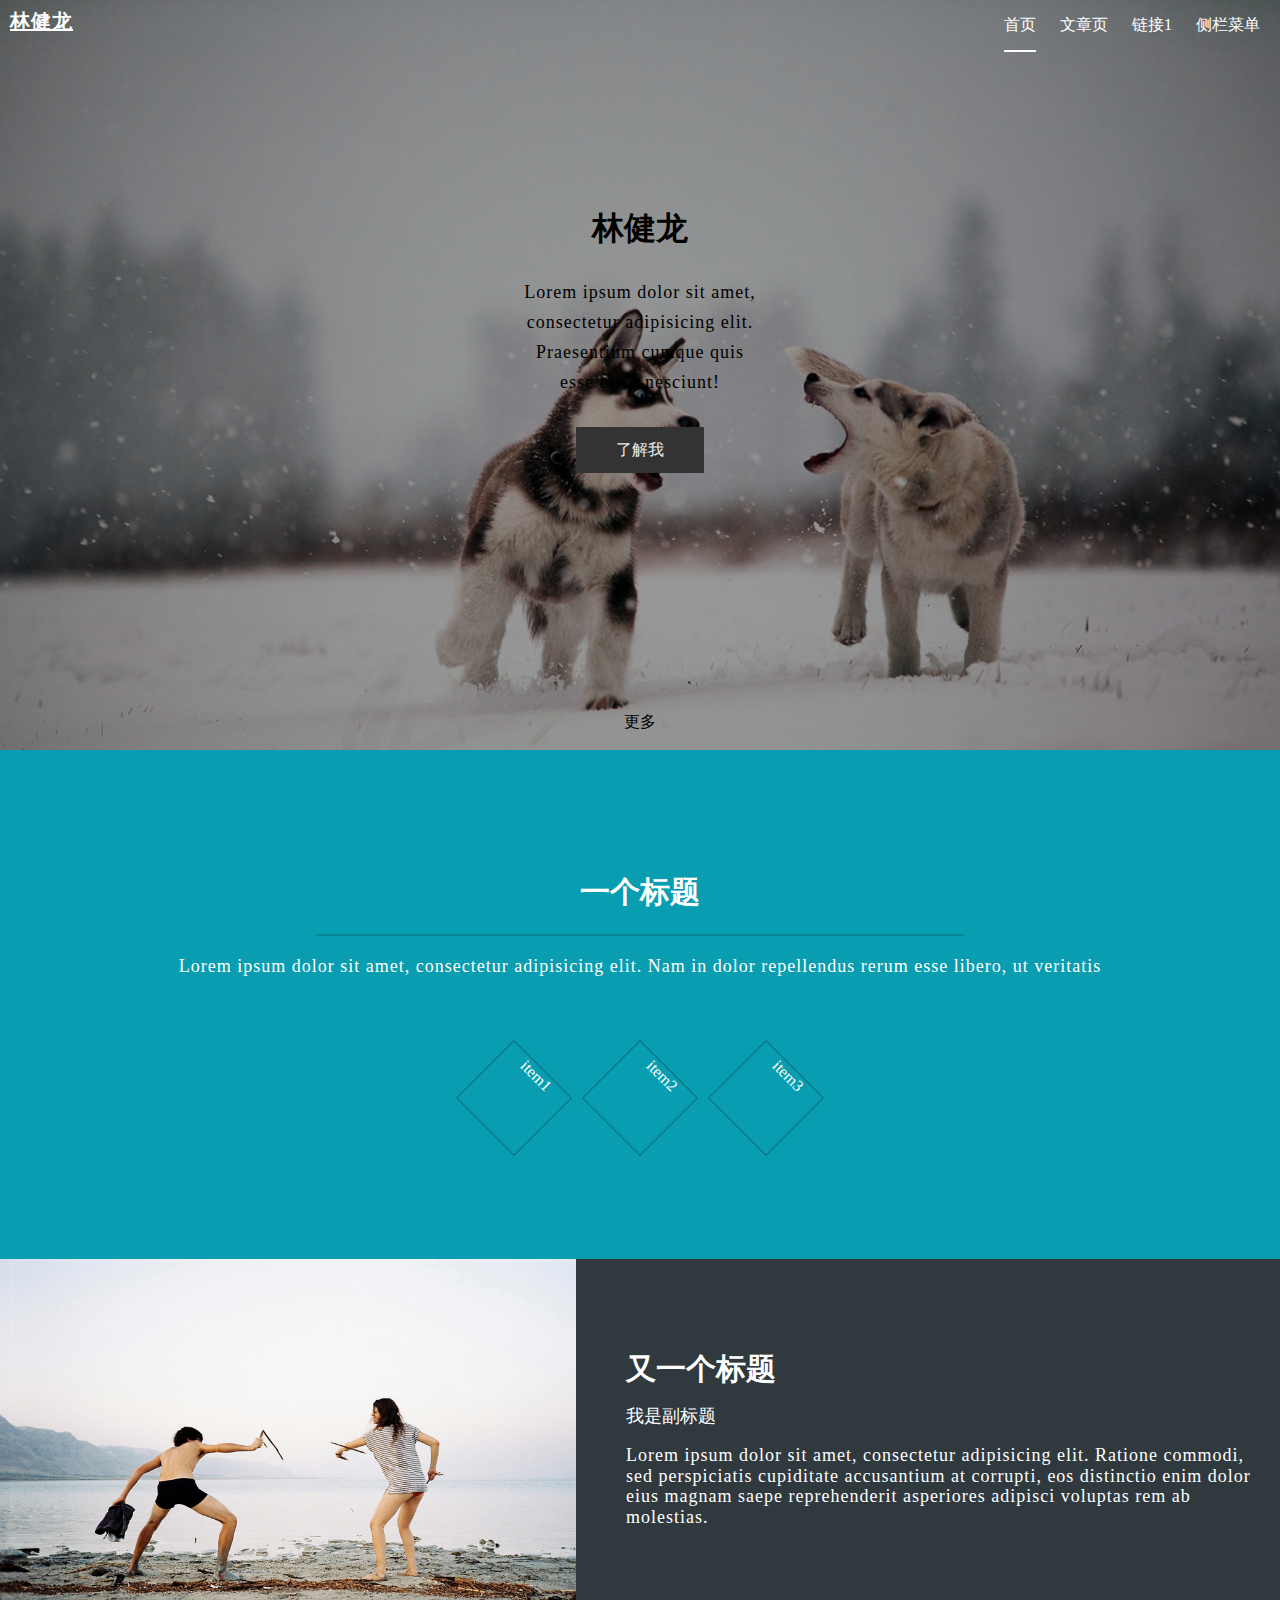
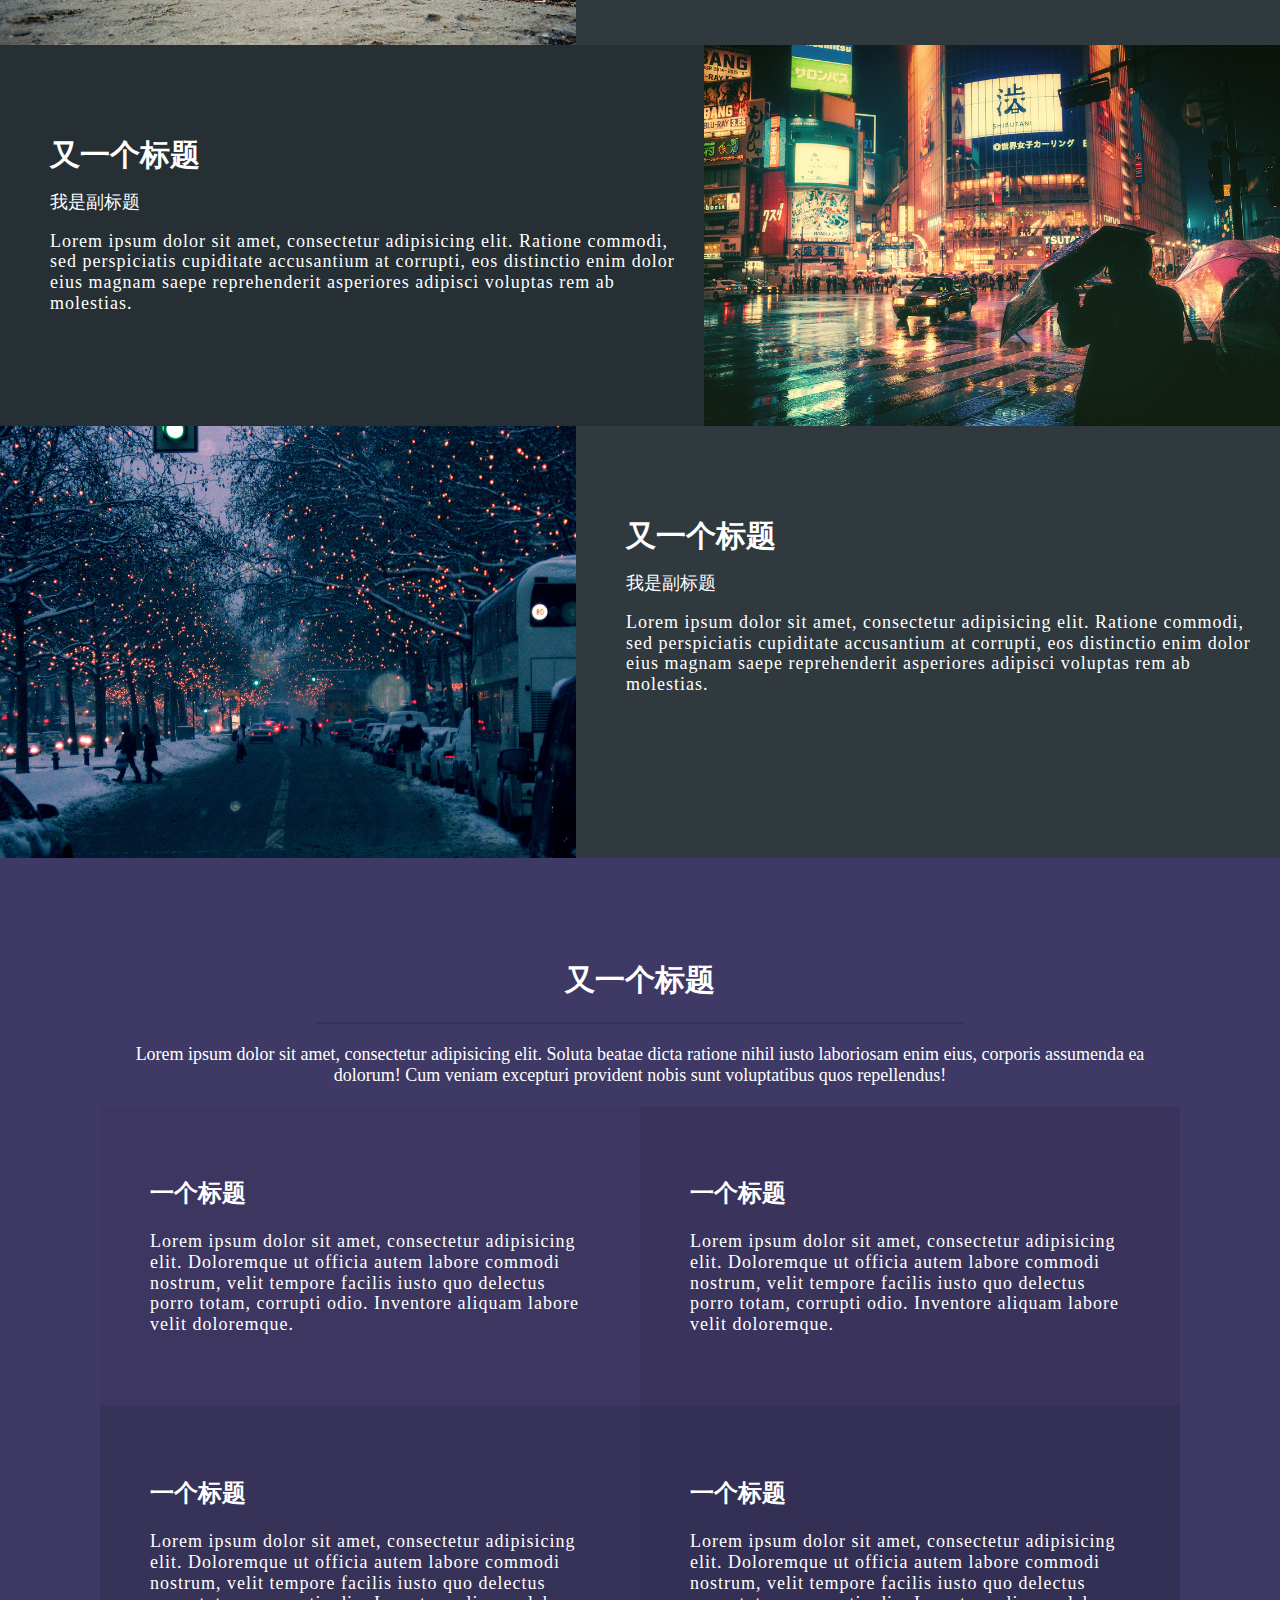
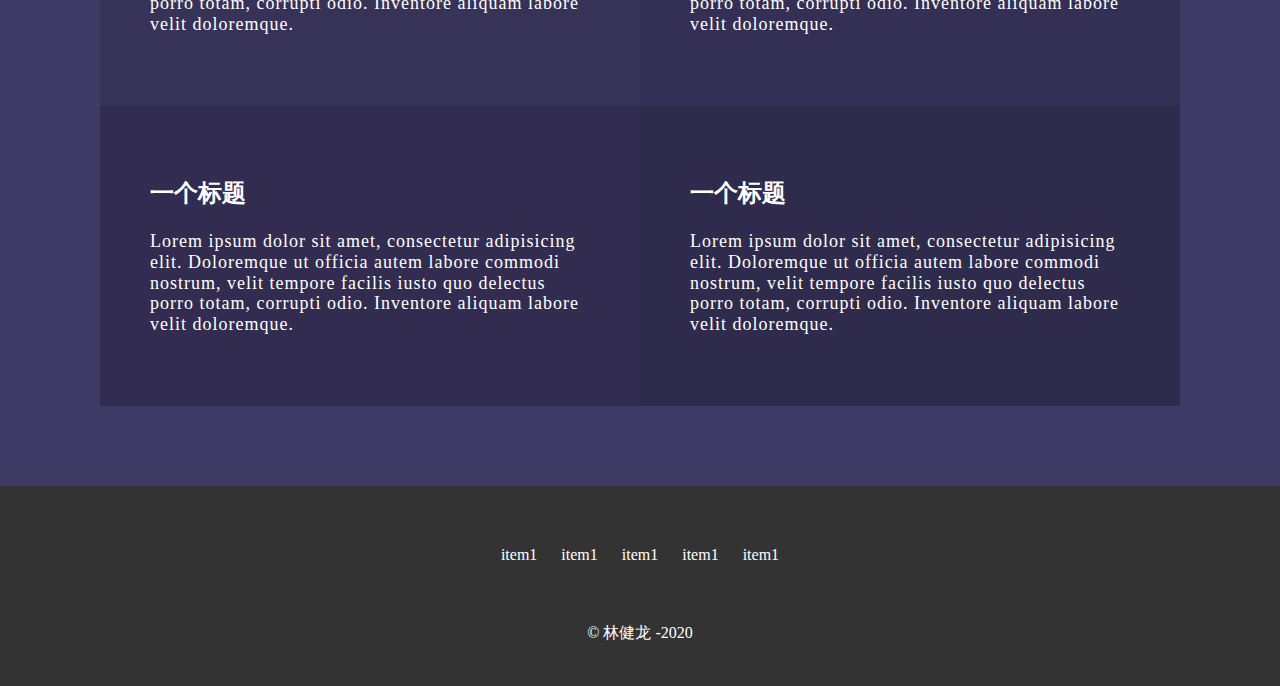
<file: index.html>
<!DOCTYPE html>
<html lang="en">
<head>
	<meta charset="UTF-8">
	<title>Document</title>
	<link rel="stylesheet" type="text/css" href="css/reset.css">
	<link rel="stylesheet" type="text/css" href="css/main.css">
</head>
<body>
	<div class="main-wrapper">
		<header>
			<nav>
				<div class="logo"><a href="index.html">林健龙</a></div>
				<ul>
					<li><a href="index.html" class="active">首页</a></li>
					<li><a href="article.html">文章页</a></li>
					<li><a href="#">链接1</a></li>
					<li id="sidebar_trigger"><a href="#">侧栏菜单</a></li>
				</ul>
			</nav>
			<div id="banner">
				<div class="inner">
					<h1>林健龙</h1>
					<p class="sub-heading">Lorem ipsum dolor sit amet, consectetur adipisicing elit. Praesentium cumque quis esse error nesciunt! </p>
					<button>了解我</button>
					<div class="more">
						更多
					</div>
				</div>
			</div>
		</header>
		<div class="content">
			<section class="green-section">
				<div class="wraper">
					<div>
						<h2>一个标题</h2>
						<div class="hr"></div>
						<p class="sub-heading">Lorem ipsum dolor sit amet, consectetur adipisicing elit. Nam in dolor repellendus rerum esse libero, ut veritatis</p>
					</div>
					<div class="icon-group">
						<span class="icon">item1</span>
						<span class="icon">item2</span>
						<span class="icon">item3</span>
					</div>
				</div>
			</section>
			<section class="gray-section">
				<div class="article-preview">
					<div class="img-section">
						<img src="img/pic01.jpg">
					</div>
					<div class="text-section">
						<h2>又一个标题</h2>
						<div class="sub-heading">我是副标题</div>
						<p>
							Lorem ipsum dolor sit amet, consectetur adipisicing elit. Ratione commodi, sed perspiciatis cupiditate accusantium at corrupti, eos distinctio enim dolor eius magnam saepe reprehenderit asperiores adipisci voluptas rem ab molestias.
						</p>
					</div>
				</div>
				<div class="article-preview">
					<div class="text-section">
						<h2>又一个标题</h2>
						<div class="sub-heading">我是副标题</div>
						<p>
							Lorem ipsum dolor sit amet, consectetur adipisicing elit. Ratione commodi, sed perspiciatis cupiditate accusantium at corrupti, eos distinctio enim dolor eius magnam saepe reprehenderit asperiores adipisci voluptas rem ab molestias.
						</p>
					</div>
					<div class="img-section">
						<img src="img/pic02.jpg">
					</div>
				</div>
				<div class="article-preview">
					<div class="img-section">
						<img src="img/pic03.jpg">
					</div>
					<div class="text-section">
						<h2>又一个标题</h2>
						<div class="sub-heading">我是副标题</div>
						<p>
							Lorem ipsum dolor sit amet, consectetur adipisicing elit. Ratione commodi, sed perspiciatis cupiditate accusantium at corrupti, eos distinctio enim dolor eius magnam saepe reprehenderit asperiores adipisci voluptas rem ab molestias.
						</p>
					</div>
				</div>
			</section>
			<section class="purple-section">
				<div class="wraper">
					<div class="heading-wrapper">
						<h2>又一个标题</h2>
						<div class="hr"></div>
						<div class="sub-heading">
							Lorem ipsum dolor sit amet, consectetur adipisicing elit. Soluta beatae dicta ratione nihil iusto laboriosam enim eius, corporis assumenda ea dolorum! Cum veniam excepturi provident nobis sunt voluptatibus quos repellendus!
						</div>
					</div>
					<div class="card-group clearfix">
						<div class="card">
							<h3>一个标题</h3>
							<p>
								Lorem ipsum dolor sit amet, consectetur adipisicing elit. Doloremque ut officia autem labore commodi nostrum, velit tempore facilis iusto quo delectus porro totam, corrupti odio. Inventore aliquam labore velit doloremque.
							</p>
						</div>
						<div class="card">
							<h3>一个标题</h3>
							<p>
								Lorem ipsum dolor sit amet, consectetur adipisicing elit. Doloremque ut officia autem labore commodi nostrum, velit tempore facilis iusto quo delectus porro totam, corrupti odio. Inventore aliquam labore velit doloremque.
							</p>
						</div>
						<div class="card">
							<h3>一个标题</h3>
							<p>
								Lorem ipsum dolor sit amet, consectetur adipisicing elit. Doloremque ut officia autem labore commodi nostrum, velit tempore facilis iusto quo delectus porro totam, corrupti odio. Inventore aliquam labore velit doloremque.
							</p>
						</div>
						<div class="card">
							<h3>一个标题</h3>
							<p>
								Lorem ipsum dolor sit amet, consectetur adipisicing elit. Doloremque ut officia autem labore commodi nostrum, velit tempore facilis iusto quo delectus porro totam, corrupti odio. Inventore aliquam labore velit doloremque.
							</p>
						</div>
						<div class="card">
							<h3>一个标题</h3>
							<p>
								Lorem ipsum dolor sit amet, consectetur adipisicing elit. Doloremque ut officia autem labore commodi nostrum, velit tempore facilis iusto quo delectus porro totam, corrupti odio. Inventore aliquam labore velit doloremque.
							</p>
						</div>
						<div class="card">
							<h3>一个标题</h3>
							<p>
								Lorem ipsum dolor sit amet, consectetur adipisicing elit. Doloremque ut officia autem labore commodi nostrum, velit tempore facilis iusto quo delectus porro totam, corrupti odio. Inventore aliquam labore velit doloremque.
							</p>
						</div>
					</div>
				</div>
			</section>
		</div>
		<footer>
			<ul class="share-group">
				<li>item1</li>
				<li>item1</li>
				<li>item1</li>
				<li>item1</li>
				<li>item1</li>
			</ul>
			<div class="copy">
				&copy 林健龙 -2020
			</div>
		</footer>
	</div>
	<div class="mask"></div>
	<div id="sidebar">
		<ul>
			<li><a href="#">item1</a></li>
			<li><a href="#">item1</a></li>
			<li><a href="#">item1</a></li>
			<li><a href="#">item1</a></li>
		</ul>
	</div>
	<button class="back-to-up">返回顶部</button>
	<script src="js/jquery-3.2.1.min.js"></script>
	<script src="js/main.js"></script>
</body>
</html>
</file>
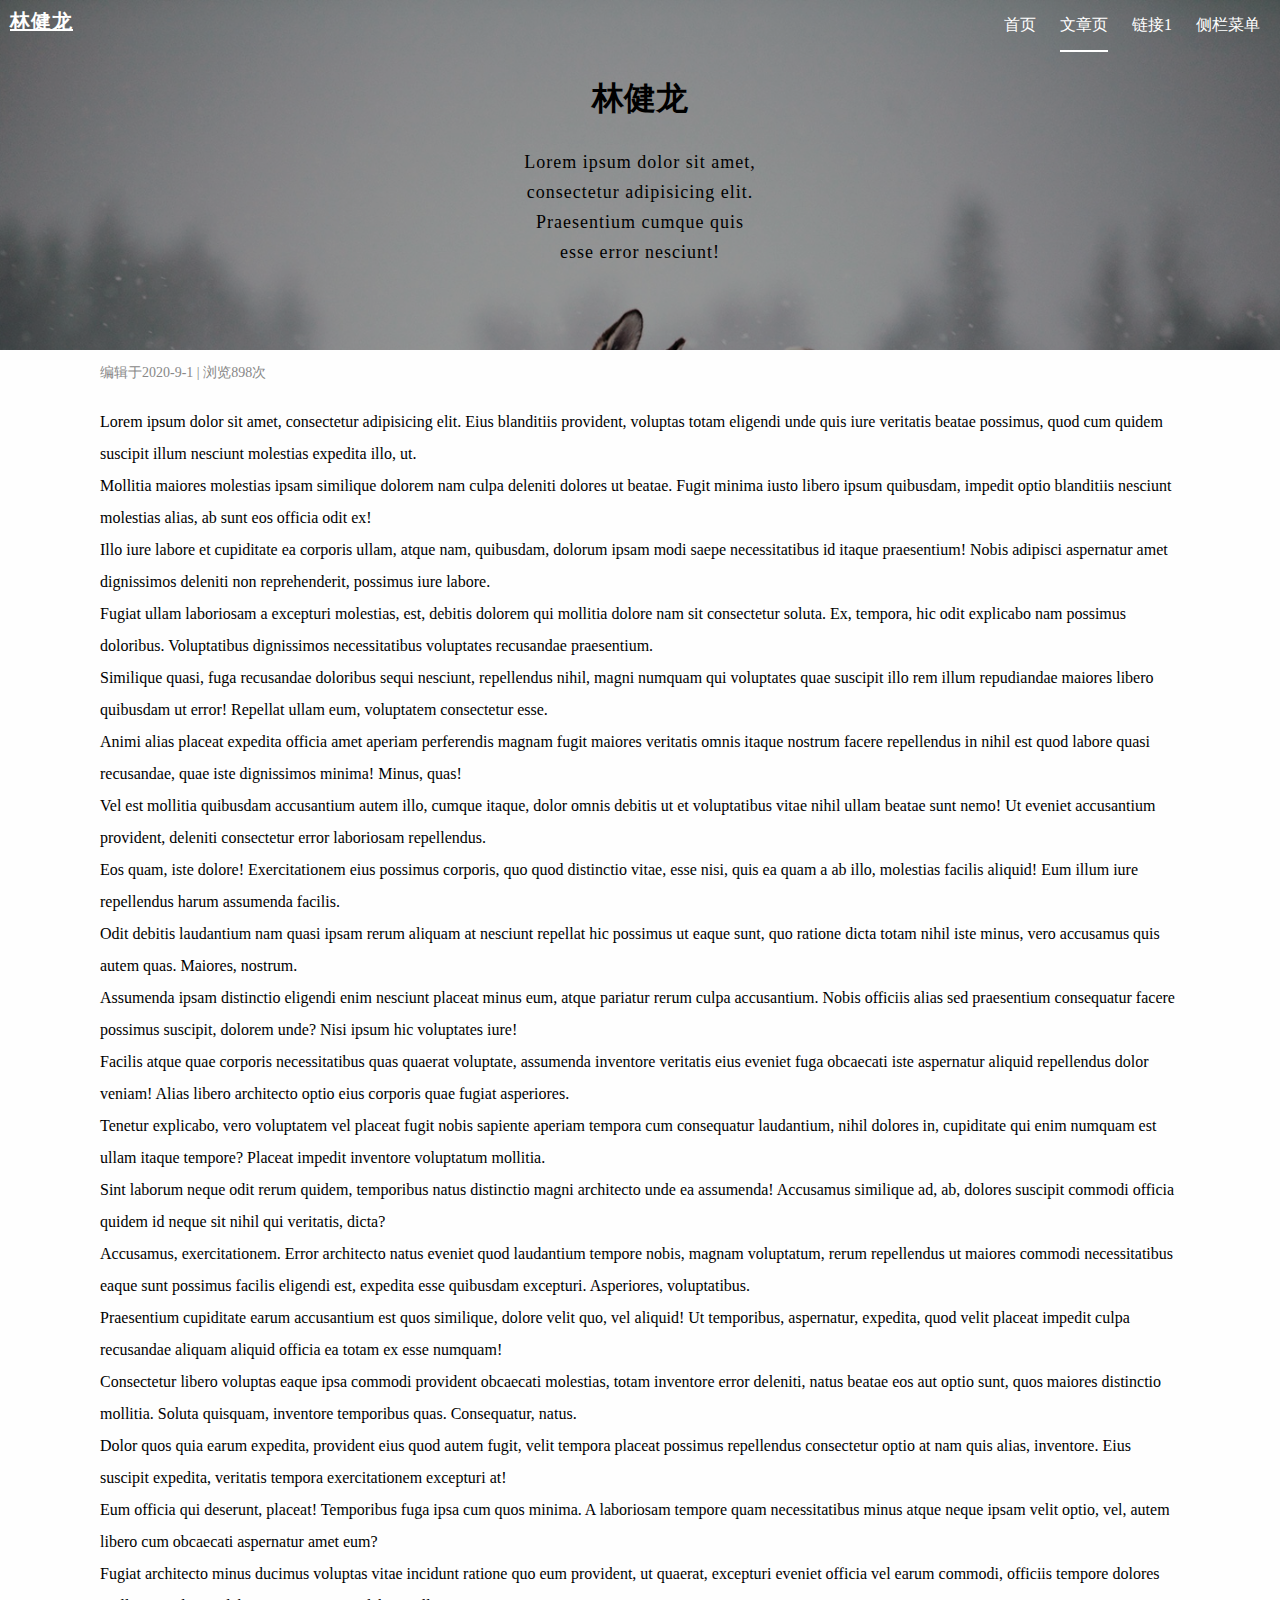
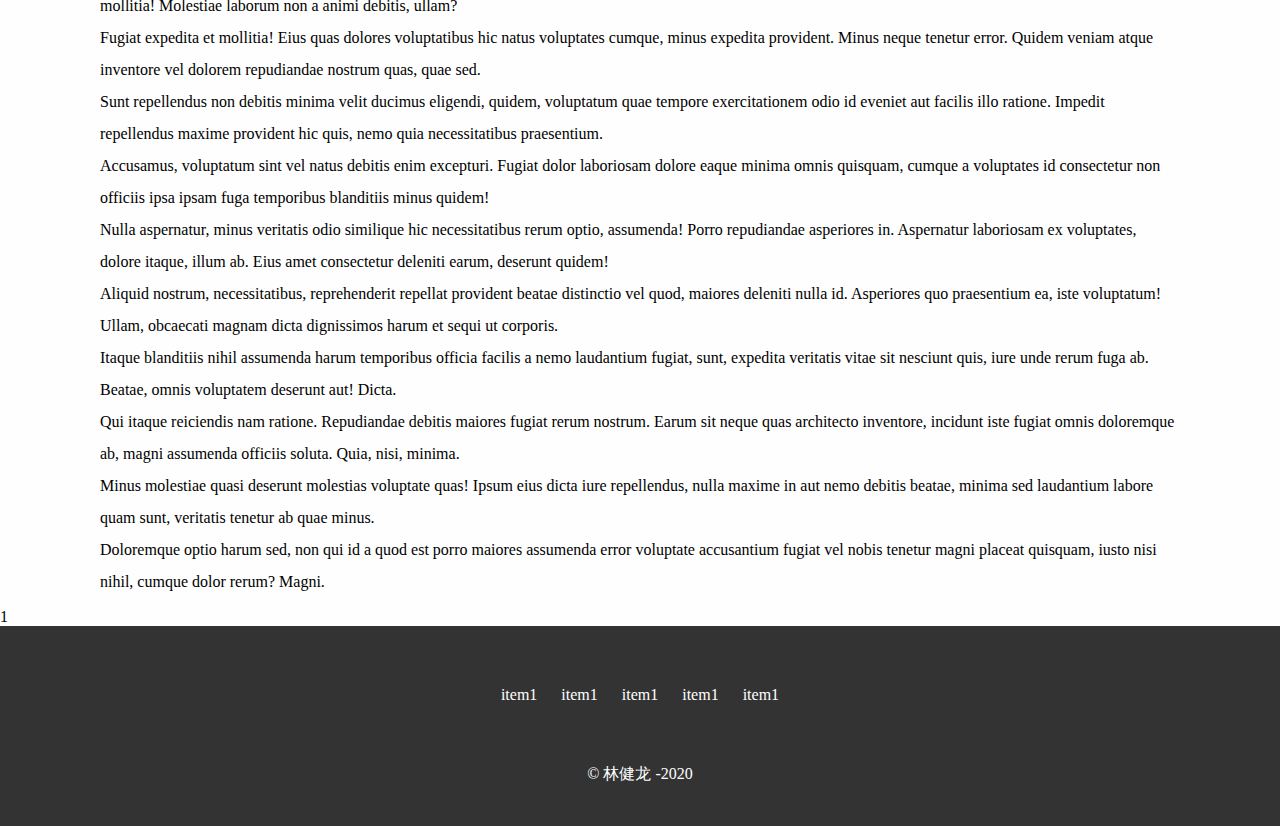
<file: article.html>
<!DOCTYPE html>
<html lang="en">
<head>
	<meta charset="UTF-8">
	<title>Article</title>
	<link rel="stylesheet" type="text/css" href="css/reset.css">
	<link rel="stylesheet" type="text/css" href="css/main.css">
</head>
<body>
	<div class="main-wrapper article">
		<header>
			<nav>
				<div class="logo"><a href="index.html">林健龙</a></div>
				<ul>
					<li><a href="index.html">首页</a></li>
					<li><a href="article.html"  class="active">文章页</a></li>
					<li><a href="#">链接1</a></li>
					<li id="sidebar_trigger"><a href="#">侧栏菜单</a></li>
				</ul>
			</nav>
			<div id="banner">
				<div class="inner">
					<h1>林健龙</h1>
					<p class="sub-heading">Lorem ipsum dolor sit amet, consectetur adipisicing elit. Praesentium cumque quis esse error nesciunt! </p>
					
				</div>
			</div>
		</header>
		<div class="content">
			<div class="content_wrapper">
				<div class="article_info">编辑于2020-9-1 | 浏览898次</div>
				<article>
					<div>Lorem ipsum dolor sit amet, consectetur adipisicing elit. Eius blanditiis provident, voluptas totam eligendi unde quis iure veritatis beatae possimus, quod cum quidem suscipit illum nesciunt molestias expedita illo, ut.</div>
					<div>Mollitia maiores molestias ipsam similique dolorem nam culpa deleniti dolores ut beatae. Fugit minima iusto libero ipsum quibusdam, impedit optio blanditiis nesciunt molestias alias, ab sunt eos officia odit ex!</div>
					<div>Illo iure labore et cupiditate ea corporis ullam, atque nam, quibusdam, dolorum ipsam modi saepe necessitatibus id itaque praesentium! Nobis adipisci aspernatur amet dignissimos deleniti non reprehenderit, possimus iure labore.</div>
					<div>Fugiat ullam laboriosam a excepturi molestias, est, debitis dolorem qui mollitia dolore nam sit consectetur soluta. Ex, tempora, hic odit explicabo nam possimus doloribus. Voluptatibus dignissimos necessitatibus voluptates recusandae praesentium.</div>
					<div>Similique quasi, fuga recusandae doloribus sequi nesciunt, repellendus nihil, magni numquam qui voluptates quae suscipit illo rem illum repudiandae maiores libero quibusdam ut error! Repellat ullam eum, voluptatem consectetur esse.</div>
					<div>Animi alias placeat expedita officia amet aperiam perferendis magnam fugit maiores veritatis omnis itaque nostrum facere repellendus in nihil est quod labore quasi recusandae, quae iste dignissimos minima! Minus, quas!</div>
					<div>Vel est mollitia quibusdam accusantium autem illo, cumque itaque, dolor omnis debitis ut et voluptatibus vitae nihil ullam beatae sunt nemo! Ut eveniet accusantium provident, deleniti consectetur error laboriosam repellendus.</div>
					<div>Eos quam, iste dolore! Exercitationem eius possimus corporis, quo quod distinctio vitae, esse nisi, quis ea quam a ab illo, molestias facilis aliquid! Eum illum iure repellendus harum assumenda facilis.</div>
					<div>Odit debitis laudantium nam quasi ipsam rerum aliquam at nesciunt repellat hic possimus ut eaque sunt, quo ratione dicta totam nihil iste minus, vero accusamus quis autem quas. Maiores, nostrum.</div>
					<div>Assumenda ipsam distinctio eligendi enim nesciunt placeat minus eum, atque pariatur rerum culpa accusantium. Nobis officiis alias sed praesentium consequatur facere possimus suscipit, dolorem unde? Nisi ipsum hic voluptates iure!</div>
					<div>Facilis atque quae corporis necessitatibus quas quaerat voluptate, assumenda inventore veritatis eius eveniet fuga obcaecati iste aspernatur aliquid repellendus dolor veniam! Alias libero architecto optio eius corporis quae fugiat asperiores.</div>
					<div>Tenetur explicabo, vero voluptatem vel placeat fugit nobis sapiente aperiam tempora cum consequatur laudantium, nihil dolores in, cupiditate qui enim numquam est ullam itaque tempore? Placeat impedit inventore voluptatum mollitia.</div>
					<div>Sint laborum neque odit rerum quidem, temporibus natus distinctio magni architecto unde ea assumenda! Accusamus similique ad, ab, dolores suscipit commodi officia quidem id neque sit nihil qui veritatis, dicta?</div>
					<div>Accusamus, exercitationem. Error architecto natus eveniet quod laudantium tempore nobis, magnam voluptatum, rerum repellendus ut maiores commodi necessitatibus eaque sunt possimus facilis eligendi est, expedita esse quibusdam excepturi. Asperiores, voluptatibus.</div>
					<div>Praesentium cupiditate earum accusantium est quos similique, dolore velit quo, vel aliquid! Ut temporibus, aspernatur, expedita, quod velit placeat impedit culpa recusandae aliquam aliquid officia ea totam ex esse numquam!</div>
					<div>Consectetur libero voluptas eaque ipsa commodi provident obcaecati molestias, totam inventore error deleniti, natus beatae eos aut optio sunt, quos maiores distinctio mollitia. Soluta quisquam, inventore temporibus quas. Consequatur, natus.</div>
					<div>Dolor quos quia earum expedita, provident eius quod autem fugit, velit tempora placeat possimus repellendus consectetur optio at nam quis alias, inventore. Eius suscipit expedita, veritatis tempora exercitationem excepturi at!</div>
					<div>Eum officia qui deserunt, placeat! Temporibus fuga ipsa cum quos minima. A laboriosam tempore quam necessitatibus minus atque neque ipsam velit optio, vel, autem libero cum obcaecati aspernatur amet eum?</div>
					<div>Fugiat architecto minus ducimus voluptas vitae incidunt ratione quo eum provident, ut quaerat, excepturi eveniet officia vel earum commodi, officiis tempore dolores mollitia! Molestiae laborum non a animi debitis, ullam?</div>
					<div>Fugiat expedita et mollitia! Eius quas dolores voluptatibus hic natus voluptates cumque, minus expedita provident. Minus neque tenetur error. Quidem veniam atque inventore vel dolorem repudiandae nostrum quas, quae sed.</div>
					<div>Sunt repellendus non debitis minima velit ducimus eligendi, quidem, voluptatum quae tempore exercitationem odio id eveniet aut facilis illo ratione. Impedit repellendus maxime provident hic quis, nemo quia necessitatibus praesentium.</div>
					<div>Accusamus, voluptatum sint vel natus debitis enim excepturi. Fugiat dolor laboriosam dolore eaque minima omnis quisquam, cumque a voluptates id consectetur non officiis ipsa ipsam fuga temporibus blanditiis minus quidem!</div>
					<div>Nulla aspernatur, minus veritatis odio similique hic necessitatibus rerum optio, assumenda! Porro repudiandae asperiores in. Aspernatur laboriosam ex voluptates, dolore itaque, illum ab. Eius amet consectetur deleniti earum, deserunt quidem!</div>
					<div>Aliquid nostrum, necessitatibus, reprehenderit repellat provident beatae distinctio vel quod, maiores deleniti nulla id. Asperiores quo praesentium ea, iste voluptatum! Ullam, obcaecati magnam dicta dignissimos harum et sequi ut corporis.</div>
					<div>Itaque blanditiis nihil assumenda harum temporibus officia facilis a nemo laudantium fugiat, sunt, expedita veritatis vitae sit nesciunt quis, iure unde rerum fuga ab. Beatae, omnis voluptatem deserunt aut! Dicta.</div>
					<div>Qui itaque reiciendis nam ratione. Repudiandae debitis maiores fugiat rerum nostrum. Earum sit neque quas architecto inventore, incidunt iste fugiat omnis doloremque ab, magni assumenda officiis soluta. Quia, nisi, minima.</div>
					<div>Minus molestiae quasi deserunt molestias voluptate quas! Ipsum eius dicta iure repellendus, nulla maxime in aut nemo debitis beatae, minima sed laudantium labore quam sunt, veritatis tenetur ab quae minus.</div>
					<div>Doloremque optio harum sed, non qui id a quod est porro maiores assumenda error voluptate accusantium fugiat vel nobis tenetur magni placeat quisquam, iusto nisi nihil, cumque dolor rerum? Magni.</div>
				</article>
			</div>
1		</div>
		<footer>
			<ul class="share-group">
				<li>item1</li>
				<li>item1</li>
				<li>item1</li>
				<li>item1</li>
				<li>item1</li>
			</ul>
			<div class="copy">
				&copy 林健龙 -2020
			</div>
		</footer>
	</div>
	<div class="mask"></div>
	<div id="sidebar">
		<ul>
			<li><a href="#">item1</a></li>
			<li><a href="#">item1</a></li>
			<li><a href="#">item1</a></li>
			<li><a href="#">item1</a></li>
		</ul>
	</div>
	<button class="back-to-up">返回顶部</button>
	<script src="js/jquery-3.2.1.min.js"></script>
	<script src="js/main.js"></script>
</body>
</html>
</file>
<file: css/main.css>
.clearfix:after{
	content: '';
	display: block;
	clear: both;
}

ul{
	margin: 0;
}

h3{
	font-size: 24px;
}

h2{
	font-size: 30px;
}

p{
	font-size: 18px;
	letter-spacing: 1px;
}

header{
	background:rgba(0,0,0,0.4); 
}

nav{
	background: transparent;
	height: 50px;
}

#banner{
	background: transparent;
	height: 700px;
}

nav ul{
	list-style: none;
	margin: 0;
	float: right;
}

nav ul li,nav .logo{
	display: inline-block;
	height: 50px;
	margin-right: 20px;
}

nav ul li a{
	line-height: 50px;
	text-decoration: none;
	display: inline-block;
	height: inherit;
	color: #fff;
}

nav .logo{
	float: left;
	padding: 10px;
}

nav .active{
	border-bottom:2px solid #fefefe;
}

#banner .inner{
	max-width: 300px;
	text-align: center;
	margin: 0 auto;
	position: relative;
	top: 160px;
}

#banner .inner h1{
	margin: 0;
}

button{
	border: none;
	background: #333;
	color: #eee;
	padding: 10px;
}
#banner button{
	padding: 14px 40px;
}

#banner .inner .more{
	margin-top:240px; 
}

#banner .inner .sub-heading{
	line-height: 30px;
	margin: 30px;
}

.logo{
	font-size: 20px;
	font-weight: 700;
	letter-spacing: 1px;
}

.logo a{
	color: #fff;
}

.green-section{
	background: #089Db0;
	color: #fff;
	text-align: center;
	padding: 100px 0;
}
.wraper{
	max-width: 1080px;
	margin: 0 auto;
}

.hr{
	width: 100%;
	height: 2px;
	margin: 20px auto;
}

.green-section .hr{
	background: #078494;
	width: 60%;
}

.sub-heading{
	font-size: 18px;
}

.icon-group{
	margin-top:60px; 
}

.green-section .icon-group .icon{
	display: inline-block;
	width: 80px;
	height: 80px;
	border: 1px solid #0D6F7C;
	transform: rotate(45deg);
	margin: 20px;
}

.gray-section{
	background: #252F34;
	color: #fff;
}

.gray-section .img-section{
	width: 45%;
}

.img-section img{
	width: 100%;
}

.gray-section .text-section{
	width: 55%;
}

.article-preview > div{
	float: left;
	font-size: 0;
}

 .article-preview:nth-child(odd){
	background:rgba(255,255,255,0.05);
	}

.article-preview:after{
	content: '';
	display: block;
	clear: both;
}

.text-section{
	position: relative;
	top: 68px;
	left: 50px;
}

.text-section h2{
	margin-bottom: 20px; 
}

.text-section p{
	font-size: 18px;
	letter-spacing: 1px;
}

.text-section > *{
	max-width: 90%;
}

.purple-section{
	padding: 80px;
	background: #3F3965;
	color: #fff;
}

.purple-section .heading-wrapper{
	text-align: center;
	margin: 20px auto;
}

.purple-section .hr{
	background: #373259;
	width: 60%;
}

.card{
	float: left;
	width: 50%;
	min-height: 300px;
	padding: 50px;
	-webkit-box-sizing:border-box;
	-moz-box-sizing:border-box;
	box-sizing: border-box;
	/* border: 1px solid white; */
}

.card:first-child{
	background: rgba(0,0,0,0.04);
}

.card:nth-child(2){
	background: rgba(0,0,0,0.08);
}

.card:nth-child(3){
	background: rgba(0,0,0,0.12);
}

.card:nth-child(4){
	background: rgba(0,0,0,0.16);
}

.card:nth-child(5){
	background: rgba(0,0,0,0.20);
}

.card:nth-child(6){
	background: rgba(0,0,0,0.24);
}

footer{
	background: #333;
	color: #fff;
	min-height: 200px;
	text-align: center;
}

ul.share-group{
	display: block;
	width: 1080px;
	margin: 0 auto;
	padding: 50px;
}

.share-group li{
	display: inline-block;
	padding: 10px;
}

.copy{
	padding-bottom: 20px;
}

.main-wrapper{
	background: #444 url(../img/banner.jpg);
	background-attachment: fixed;
	background-repeat: no-repeat;
	background-size: cover;
	background-position: center center; 
	overflow: hidden;
}

.mask{
	display: none;
	position: fixed;
	top: 0;
	right: 0;
	bottom: 0;
	left: 0;
	background: rgba(0,0,0,0.3);
}

/* 侧边栏样式 */
#sidebar{
	position: fixed;
	top: 0;
	bottom: 0;
	/* right: -300px; */
	right: 0;
	transform: translate(300px,0);
	width: 300px;
	background: #333;
	padding: 20px 0;
	transition: all 0.5s;
}

#sidebar ul{
	list-style: none;
	padding: 0;
	margin: 0;
}

#sidebar ul a{
	color: #fff;
	padding: 10px 30px;
	display: inline-block;
	text-decoration: none;
}

#sidebar ul a:hover{
	background: #444;
}

.back-to-up{
	position: fixed;
	bottom: 30px;
	right: 30px;
	border: 1px solid #888;
}



/* 文章页样式 */
.article #banner{
	height: 300px;
}

.article h1{
	border: none;
}

.article #banner .inner{
	top: 30px;
}

.content_wrapper{
	width: 1080px;
	margin: 0 auto;
}

.article .content{
	background: #fefefe;
}

article{
	line-height: 2;
	padding: 10px 0;
}

.article_info{
	font-size: 14px;
	color: #888;
	padding: 15px 0;
}
</file>
